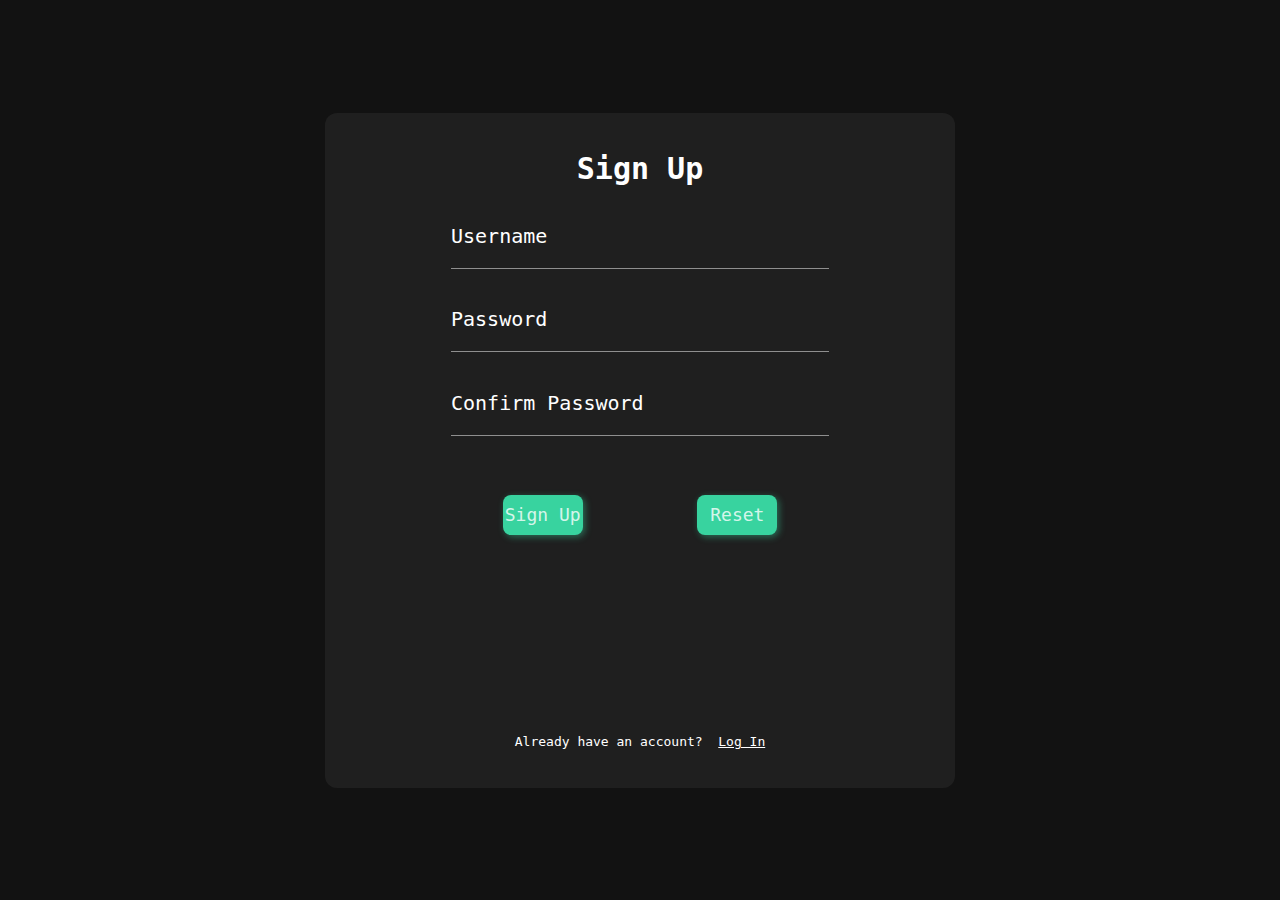
<file: html/index.html>
<!DOCTYPE html>
<html lang="en">
<head>
    <meta charset="UTF-8">
    <meta name="viewport" content="width=device-width, initial-scale=1.0">
    <title>Registeration</title>
    <link rel="stylesheet" href="../css/style.css">
</head>
<body>
    <div class="container">
        <h1><b>Sign Up</b></h1>
        <div class="inputs">
            <form id="form" onsubmit="return Validation()">
                <label class="text">Username</label><input type="text" id="username" class="input-field" autocomplete="off">
                <div class="error" id="error1"></div><br>
                <label class="text">Password</label><input type="password" id="password" class="input-field" autocomplete="off">
                <div class="error" id="error2"></div><br>
                <label class="text">Confirm Password</label><input type="password" id="confirm_password" class="input-field" autocomplete="off">
                <div class="error" id="error3"></div><br>
                <div class="buttons">
                    <input type="submit" class="btn" value="Sign Up">
                    <input type="reset" class="btn">
                </div>
            </form>
        </div>
        <div class="login">Already have an account?&nbsp;&nbsp;<a href="login.html">Log In</a></div>
    </div>
    <script src="../js/script.js"></script>
</body>
</html>
</file>
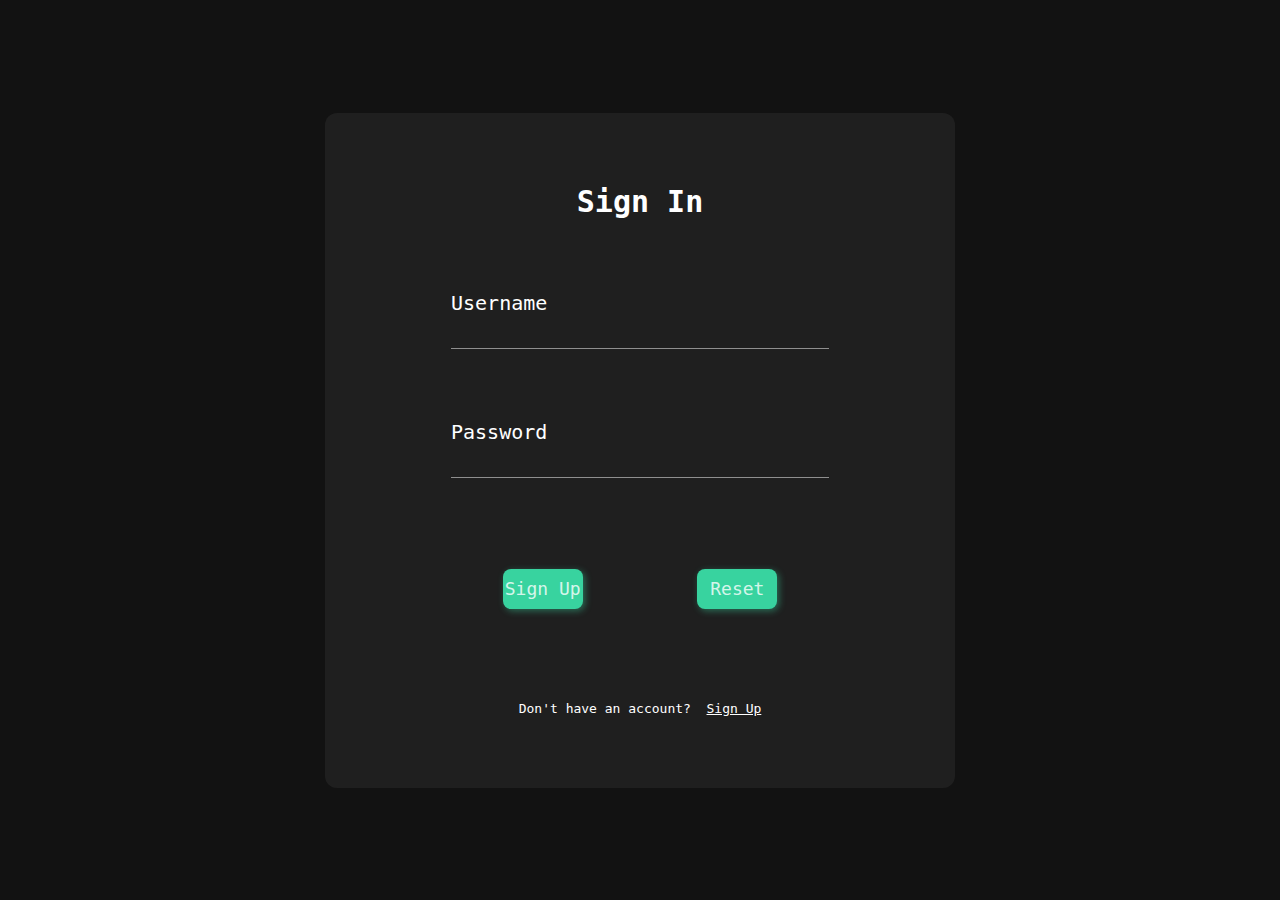
<file: html/login.html>
<!DOCTYPE html>
<html lang="en">
<head>
    <meta charset="UTF-8">
    <meta name="viewport" content="width=device-width, initial-scale=1.0">
    <title>Log In</title>
    <link  rel="stylesheet" href="../css/login.css">
</head>
<body>
    <div class="container">
        <h1><b>Sign In</b></h1>
        <div class="inputs">
            <form id="form" onsubmit="return Validation()">
                <label class="text">Username</label><input type="text" id="username" class="input-field" autocomplete="off">
                <div class="error" id="error1"></div><br>
                <label class="text">Password</label><input type="password" id="password" class="input-field" autocomplete="off">
                <div class="error" id="error2"></div><br>
                <div class="buttons">
                    <input type="submit" class="btn" value="Sign Up">
                    <input type="reset" class="btn">
                </div>
            </form>
        </div>
        <div class="login">Don't have an account?&nbsp;&nbsp;<a href="index.html">Sign Up</a></div>  
    </div>
</body>
</html>
</file>
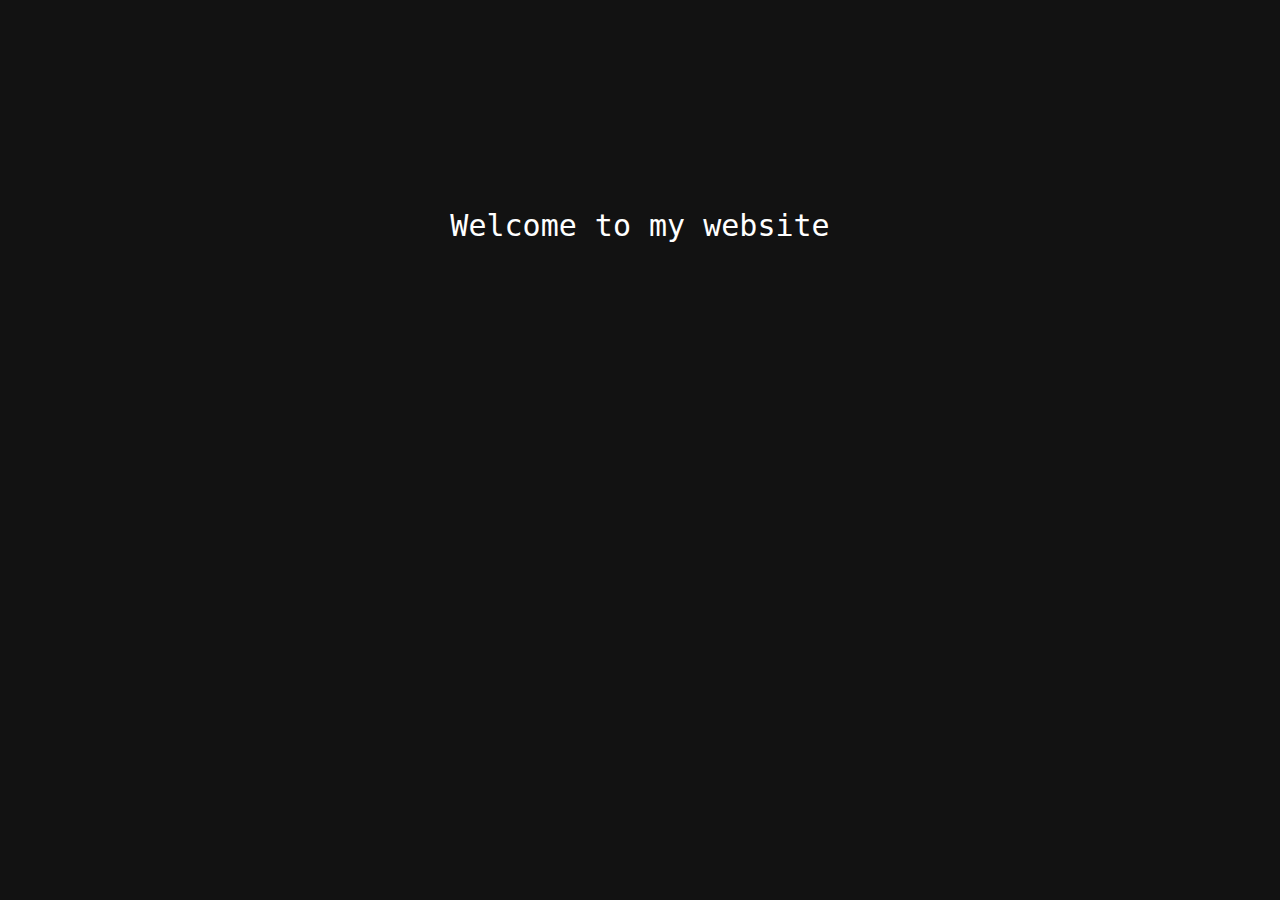
<file: html/welcome.html>
<!DOCTYPE html>
<html lang="en">
<head>
    <meta charset="UTF-8">
    <meta name="viewport" content="width=device-width, initial-scale=1.0">
    <title>Homepage</title>
    <link  rel="stylesheet" href="../css/homepage.css">
</head>
<body>
    <div class="welcome">Welcome to my website</div>
</body>
</html>
</file>
<file: css/style.css>
*{
    margin: 0;
    padding: 0;
    color: white;
    font-family: monospace;
}

body{
    background: #121212;
    height: 100vh;
    display: flex;
    align-items: center;
    justify-content: center;
}

.container{
    display: flex;
    border-radius: 12px;
    height: 75vh;
    width: 70vh;
    background-color: #1f1f1f;
    align-items: center;
    flex-direction: column;
    justify-content: space-evenly;
}

.inputs{
    height: 70%;
    width: 100%;
}
form{
    display: flex;
    flex-direction: column;
    align-items: center;
    height: 100%;
    
}
h1{
    padding-bottom:0;
    font-size: 30px;
}
.text{
    font-size: 20px;
}

.input-field{
    height: 20px;
    width: 60%;
    color: rgb(133, 133, 133);
    font-size: 20px;
}

textarea:focus, input:focus{
    outline: none;
}

.input-field {
    border: 0px;
    background-color: #1f1f1f;
    border-bottom: solid rgb(143, 143, 143) 1px;
}

.buttons{
    display: flex;
    padding: 20px;
    width: 80%;
    text-align: center;
    justify-content: space-evenly;
}

.btn {
    cursor: pointer;
    border: none;
    border-radius: 8px;
    box-shadow: 2px 2px 7px #38d39f70;
    background: #38d39f;
    color: rgba(255, 255, 255, 0.8);
    width: 80px;
    height: 40px;
    font-size: 18px;
}

label{
    width: 60%;
    text-align: left;
}

.error{
    height: 5%;
    width: 60%;
    text-align: left;
    font-size: 12px;
    color: red;
}
</file>
<file: css/login.css>
*{
    margin: 0;
    padding: 0;
    color: white;
    font-family: monospace;
}

body{
    background: #121212;
    height: 100vh;
    display: flex;
    align-items: center;
    justify-content: center;
}

.container{
    display: flex;
    border-radius: 12px;
    height: 75vh;
    width: 70vh;
    background-color: #1f1f1f;
    align-items: center;
    flex-direction: column;
    justify-content: space-evenly;
}

.inputs{
    height: 50%;
    width: 100%;
}
form{
    display: flex;
    flex-direction: column;
    align-items: center;
    height: 100%;
    justify-content: space-between;
}
h1{
    padding-bottom:0;
    font-size: 30px;
}
.text{
    font-size: 20px;
}

.input-field{
    height: 20px;
    width: 60%;
    color: rgb(133, 133, 133);
    font-size: 20px;
}

textarea:focus, input:focus{
    outline: none;
}

.input-field {
    border: 0px;
    background-color: #1f1f1f;
    border-bottom: solid rgb(143, 143, 143) 1px;
}

.buttons{
    display: flex;
    padding: 20px;
    width: 80%;
    text-align: center;
    justify-content: space-evenly;
}

.btn {
    cursor: pointer;
    border: none;
    border-radius: 8px;
    box-shadow: 2px 2px 7px #38d39f70;
    background: #38d39f;
    color: rgba(255, 255, 255, 0.8);
    width: 80px;
    height: 40px;
    font-size: 18px;
}

label{
    width: 60%;
    text-align: left;
}

.error{
    height: 5%;
    width: 60%;
    text-align: left;
    font-size: 12px;
    color: red;
}
</file>
<file: css/homepage.css>
*{
    margin: 0;
    padding: 0;
    color: white;
    font-family: monospace;
}
body{
    display: flex;
    background: #121212;
    justify-content: center;
    height:  50vh;
    align-items:center
}
.welcome{
    font-size: 30px;
}
</file>
